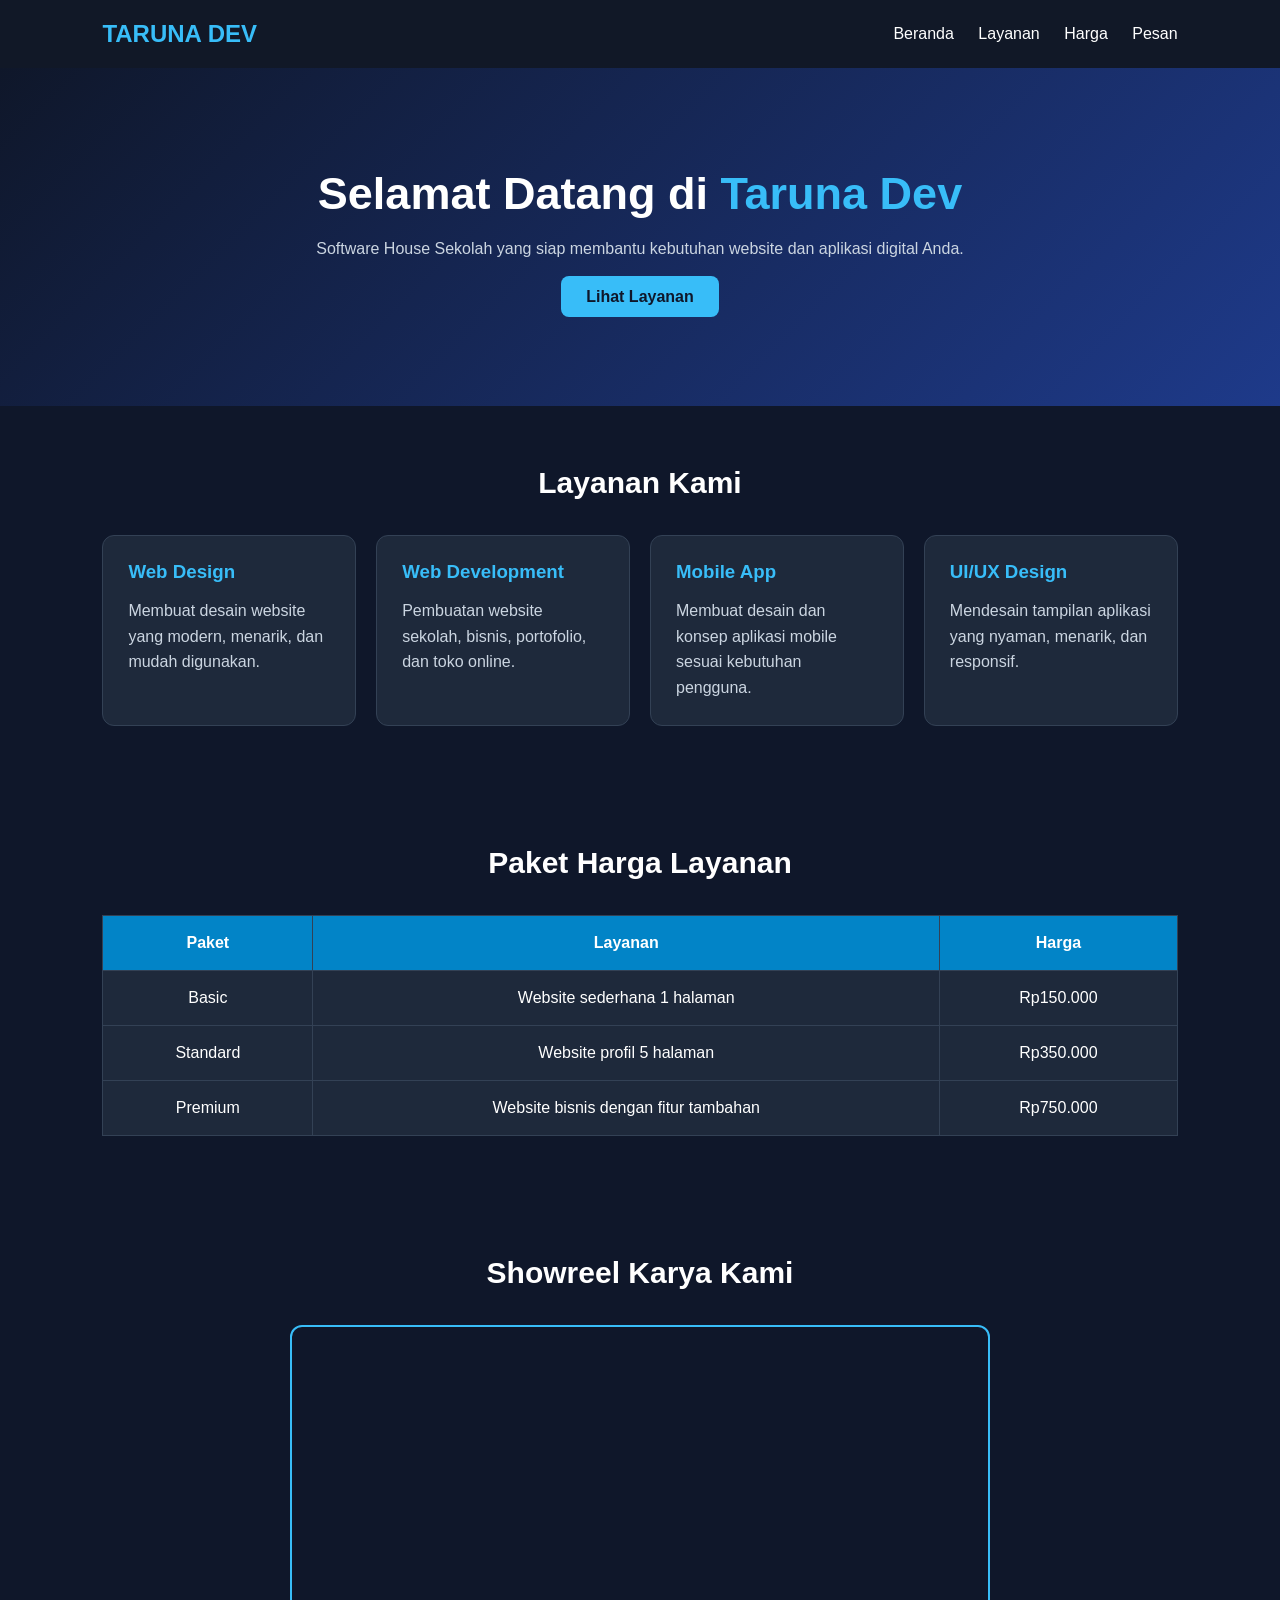
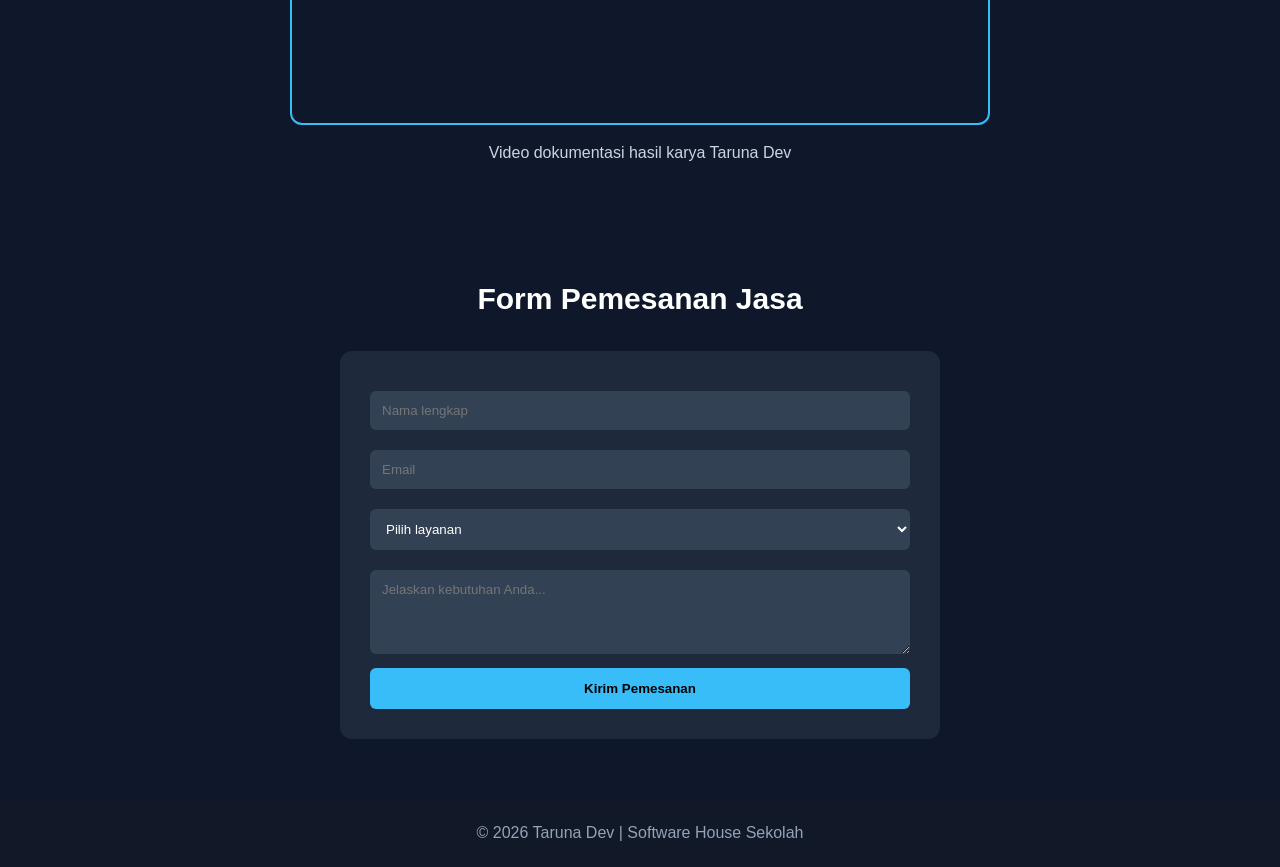
<file: bab6/index.html>
<!DOCTYPE html>
<html lang="id">
<head>
    <meta charset="UTF-8">
    <meta name="viewport" content="width=device-width, initial-scale=1.0">
    <title>Taruna Dev | Software House Sekolah</title>

    <style>
        * {
            margin: 0;
            padding: 0;
            box-sizing: border-box;
            font-family: Arial, sans-serif;
        }

        body {
            background: #0f172a;
            color: white;
        }

        header {
            background: #111827;
            padding: 20px 8%;
            display: flex;
            justify-content: space-between;
            align-items: center;
        }

        header h2 {
            color: #38bdf8;
        }

        nav a {
            color: white;
            text-decoration: none;
            margin-left: 20px;
        }

        nav a:hover {
            color: #38bdf8;
        }

        .hero {
            text-align: center;
            padding: 100px 20px;
            background: linear-gradient(135deg, #0f172a, #1e3a8a);
        }

        .hero h1 {
            font-size: 45px;
            margin-bottom: 20px;
        }

        .hero span {
            color: #38bdf8;
        }

        .hero p {
            color: #cbd5e1;
            margin-bottom: 30px;
        }

        .btn {
            background: #38bdf8;
            color: #0f172a;
            padding: 12px 25px;
            text-decoration: none;
            border-radius: 8px;
            font-weight: bold;
        }

        section {
            padding: 60px 8%;
        }

        .judul {
            text-align: center;
            font-size: 30px;
            margin-bottom: 35px;
        }

        .layanan {
            display: grid;
            grid-template-columns: repeat(auto-fit, minmax(220px, 1fr));
            gap: 20px;
        }

        .card {
            background: #1e293b;
            padding: 25px;
            border-radius: 12px;
            border: 1px solid #334155;
            transition: 0.3s;
        }

        .card:hover {
            transform: translateY(-8px);
            border-color: #38bdf8;
        }

        .card h3 {
            color: #38bdf8;
            margin-bottom: 15px;
        }

        .card p {
            color: #cbd5e1;
            line-height: 1.6;
        }

        table {
            width: 100%;
            border-collapse: collapse;
            background: #1e293b;
        }

        th, td {
            padding: 18px;
            text-align: center;
            border: 1px solid #334155;
        }

        th {
            background: #0284c7;
        }

        tr:hover {
            background: #334155;
        }

        /* VIDEO SHOWREEL */
        .video {
            text-align: center;
        }

        .video iframe {
            width: 700px;
            height: 400px;
            max-width: 100%;
            border-radius: 12px;
            border: 2px solid #38bdf8;
        }

        form {
            max-width: 600px;
            margin: auto;
            background: #1e293b;
            padding: 30px;
            border-radius: 12px;
        }

        input, select, textarea {
            width: 100%;
            padding: 12px;
            margin: 10px 0;
            border: none;
            border-radius: 6px;
            background: #334155;
            color: white;
        }

        button {
            width: 100%;
            padding: 13px;
            background: #38bdf8;
            border: none;
            border-radius: 6px;
            font-weight: bold;
            cursor: pointer;
        }

        button:hover {
            background: #0ea5e9;
        }

        footer {
            text-align: center;
            padding: 25px;
            background: #111827;
            color: #94a3b8;
        }

        @media (max-width: 600px) {
            header {
                flex-direction: column;
                gap: 15px;
            }

            nav a {
                margin: 5px;
                font-size: 14px;
            }

            .hero h1 {
                font-size: 32px;
            }

            .video iframe {
                height: 250px;
            }
        }
    </style>
</head>

<body>

    <!-- HEADER -->
    <header>
        <h2>TARUNA DEV</h2>

        <nav>
            <a href="#beranda">Beranda</a>
            <a href="#layanan">Layanan</a>
            <a href="#harga">Harga</a>
            <a href="#pemesanan">Pesan</a>
        </nav>
    </header>

    <!-- BANNER -->
    <section class="hero" id="beranda">
        <h1>Selamat Datang di <span>Taruna Dev</span></h1>

        <p>
            Software House Sekolah yang siap membantu
            kebutuhan website dan aplikasi digital Anda.
        </p>

        <a href="#layanan" class="btn">Lihat Layanan</a>
    </section>

    <!-- LAYANAN -->
    <section id="layanan">
        <h2 class="judul">Layanan Kami</h2>

        <div class="layanan">

            <div class="card">
                <h3>Web Design</h3>
                <p>
                    Membuat desain website yang modern,
                    menarik, dan mudah digunakan.
                </p>
            </div>

            <div class="card">
                <h3>Web Development</h3>
                <p>
                    Pembuatan website sekolah, bisnis,
                    portofolio, dan toko online.
                </p>
            </div>

            <div class="card">
                <h3>Mobile App</h3>
                <p>
                    Membuat desain dan konsep aplikasi
                    mobile sesuai kebutuhan pengguna.
                </p>
            </div>

            <div class="card">
                <h3>UI/UX Design</h3>
                <p>
                    Mendesain tampilan aplikasi yang
                    nyaman, menarik, dan responsif.
                </p>
            </div>

        </div>
    </section>

    <!-- PAKET HARGA -->
    <section id="harga">
        <h2 class="judul">Paket Harga Layanan</h2>

        <table>
            <tr>
                <th>Paket</th>
                <th>Layanan</th>
                <th>Harga</th>
            </tr>

            <tr>
                <td>Basic</td>
                <td>Website sederhana 1 halaman</td>
                <td>Rp150.000</td>
            </tr>

            <tr>
                <td>Standard</td>
                <td>Website profil 5 halaman</td>
                <td>Rp350.000</td>
            </tr>

            <tr>
                <td>Premium</td>
                <td>Website bisnis dengan fitur tambahan</td>
                <td>Rp750.000</td>
            </tr>
        </table>
    </section>

    <!-- SHOWREEL YOUTUBE -->
    <section class="video">
        <h2 class="judul">Showreel Karya Kami</h2>

        <iframe
            src="https://www.youtube.com/embed/Xf_mSzFzxmg"
            title="Showreel Taruna Dev"
            allow="accelerometer; autoplay; clipboard-write; encrypted-media; gyroscope; picture-in-picture; web-share"
            allowfullscreen>
        </iframe>

        <p style="margin-top: 15px; color: #cbd5e1;">
            Video dokumentasi hasil karya Taruna Dev
        </p>
    </section>

    <!-- FORM PEMESANAN -->
    <section id="pemesanan">
        <h2 class="judul">Form Pemesanan Jasa</h2>

        <form onsubmit="pesanJasa(event)">

            <input type="text"
                   id="nama"
                   placeholder="Nama lengkap"
                   required>

            <input type="email"
                   id="email"
                   placeholder="Email"
                   required>

            <select id="layananPilihan" required>
                <option value="">Pilih layanan</option>
                <option>Web Design</option>
                <option>Web Development</option>
                <option>Mobile App</option>
                <option>UI/UX Design</option>
            </select>

            <textarea id="deskripsi"
                      rows="4"
                      placeholder="Jelaskan kebutuhan Anda..."
                      required></textarea>

            <button type="submit">Kirim Pemesanan</button>

        </form>
    </section>

    <!-- FOOTER -->
    <footer>
        <p>
            &copy; 2026 Taruna Dev |
            Software House Sekolah
        </p>
    </footer>

    <script>
        function pesanJasa(event) {
            event.preventDefault();

            let nama = document.getElementById("nama").value;

            alert("Terima kasih " + nama +
                  "! Form pemesanan berhasil diisi.");

            document.querySelector("form").reset();
        }
    </script>

</body>
</html>
</file>
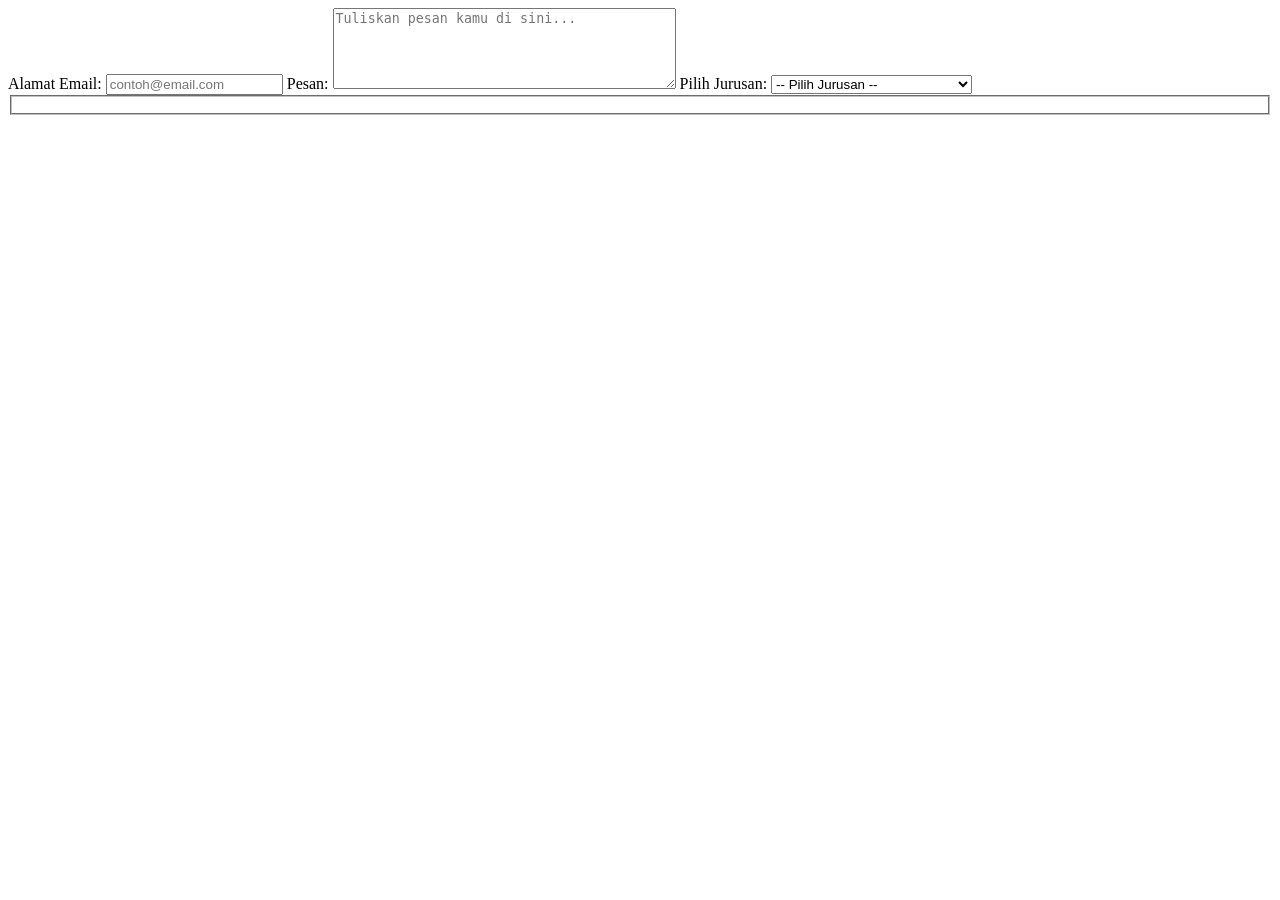
<file: from2.html>
<!DOCTYPE html>
<html lang="en">
<head>
    <meta charset="UTF-8">
    <meta name="viewport" content="width=device-width, initial-scale=1.0">
    <title>Document</title>
</head>
<body>
  <!-- Label yang terhubung dengan input -->
<label for="email">Alamat Email:</label>
<input type="email" id="email" name="email" required
placeholder="contoh@email.com">
<!-- Textarea -->
<label for="pesan">Pesan:</label>
<textarea id="pesan" name="pesan" rows="5" cols="40"
placeholder="Tuliskan pesan kamu di sini..."></textarea>
<!-- Select / Dropdown -->
<label for="jurusan">Pilih Jurusan:</label>
<select id="jurusan" name="jurusan">
<option value="">-- Pilih Jurusan --</option>
<optgroup label="Teknologi Informasi">
<option value="rpl">Rekayasa Perangkat Lunak</option>
<option value="tkj">Teknik Komputer Jaringan</option>
</optgroup>
<optgroup label="Bisnis">
<option value="ak">Akuntansi</option>
<option value="pm">Pemasaran</option>
</optgroup>
</select>
<!-- Fieldset & Legend -->
<fieldset>
</body>
</html>
</file>
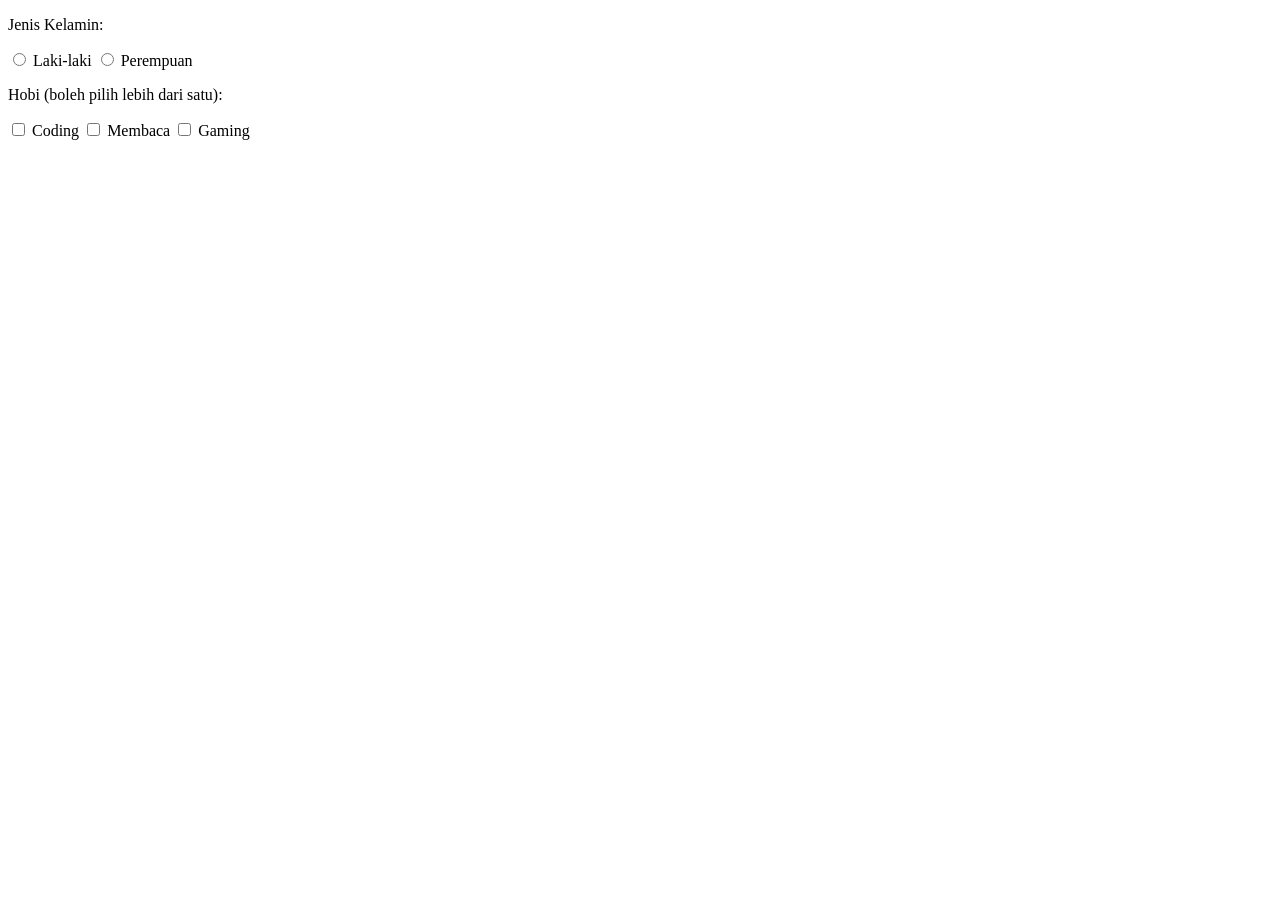
<file: from3.html>
<!DOCTYPE html>
<html lang="en">
<head>
    <meta charset="UTF-8">
    <meta name="viewport" content="width=device-width, initial-scale=1.0">
    <title>Document</title>
</head>
<body>
 <!-- Radio Button: hanya bisa memilih SATU opsi -->
<!-- Gunakan name yang SAMA untuk mengelompokkan pilihan -->
<p>Jenis Kelamin:</p>
<input type="radio" id="laki" name="gender" value="1">
<label for="laki">Laki-laki</label>
<input type="radio" id="perempuan" name="gender" value="p">
<label for="perempuan">Perempuan</label>
<!-- Checkbox: bisa memilih LEBIH DARI SATU opsi -->
<p>Hobi (boleh pilih lebih dari satu):</p>
<input type="checkbox" id="coding" name="hobi" value="coding">
<label for="coding">Coding</label>
<input type="checkbox" id="membaca" name="hobi" value="membaca">
<label for="membaca">Membaca</label>
<input type="checkbox" id="gaming" name="hobi" value="gaming">
<label for="gaming">Gaming</label>
<!-- Checkbox dengan checked sudah dicentang secara default<--
<input type="checkbox" id="setuju" name="antujú" value="ya" checked>
<label for="autuju">Saya menyetujui syarat dan ketentuand/Jabel   
</body>
</html>
</file>
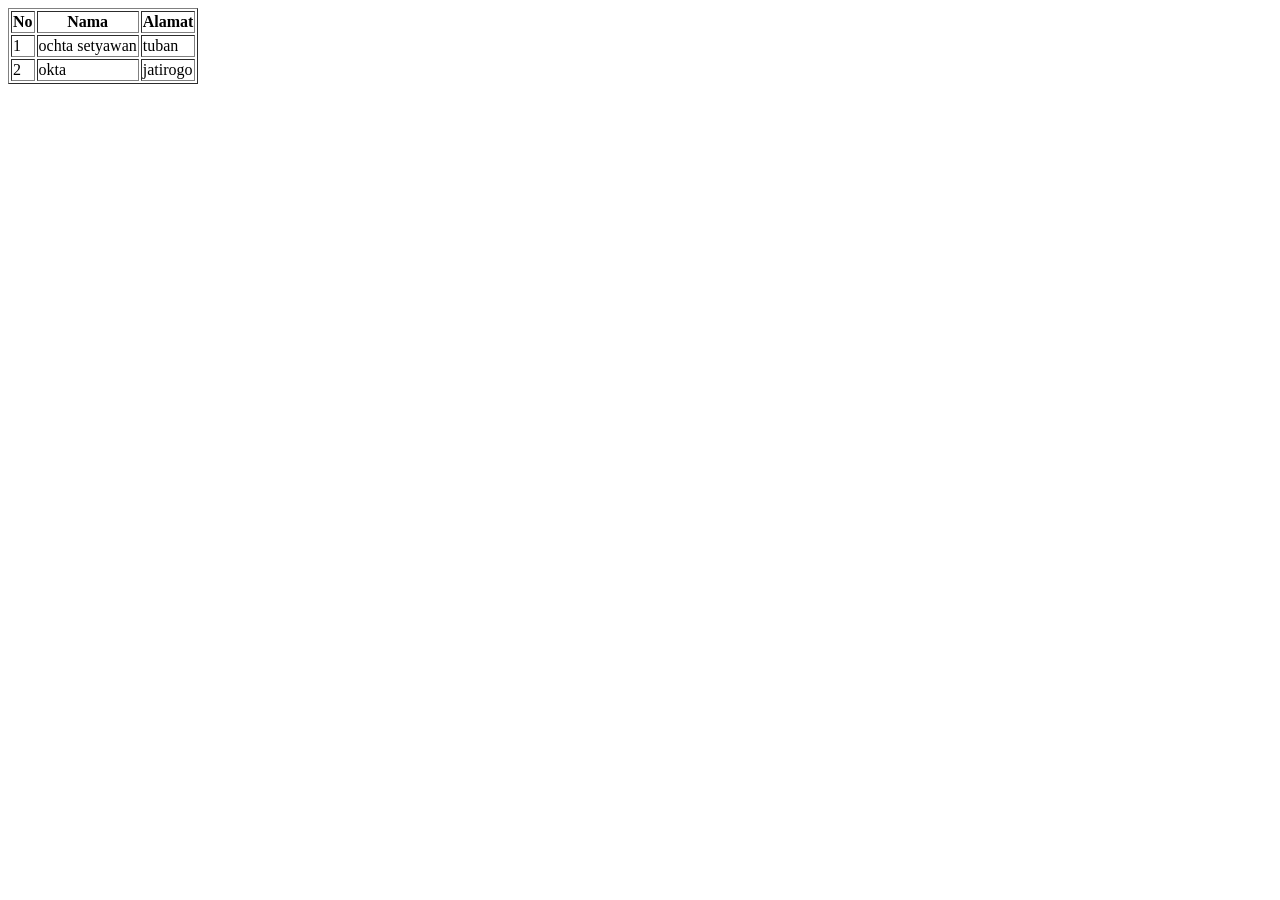
<file: table.html>
<!DOCTYPE html>
<html>
    <head>
        <title>Document</title>
    </head>
    <body>
        <table border="1">
            <thead>
                <tr>
                    <th>No</th>
                    <th>Nama</th>
                    <th>Alamat</th>
                </tr>
            </thead>
            <tbody>
                <tr>
                    <td>1</td>
                    <td>ochta setyawan</td>
                    <td>tuban</td>
                </tr>
                <tr>
                    <td>2</td>
                    <td>okta</td>
                    <td>jatirogo</td>
                </tr>
            </tbody>
        </table>
    </body>
</html>
</file>
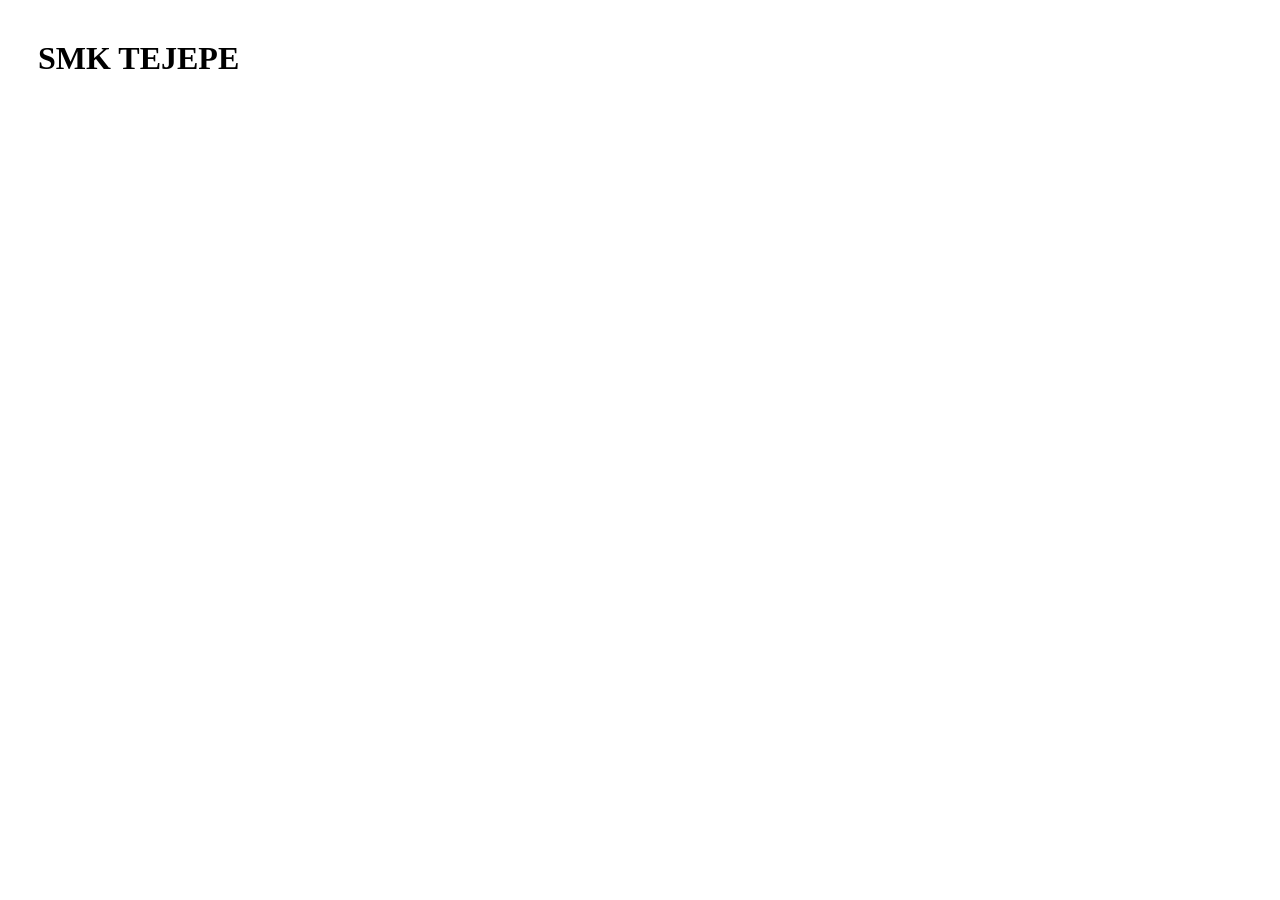
<file: bab5/b1.html>
<!DOCTYPE html>
<html lang="en">
<head>
    <meta charset="UTF-8">
    <meta name="viewport" content="width=device-width, initial-scale=1.0">
    <title>Document</title>
    <link rel="stylesheet" href="b1.css">
</head>
<body>
    <h1 class="kotak">SMK TEJEPE</h1>
</body>
</html>
</file>
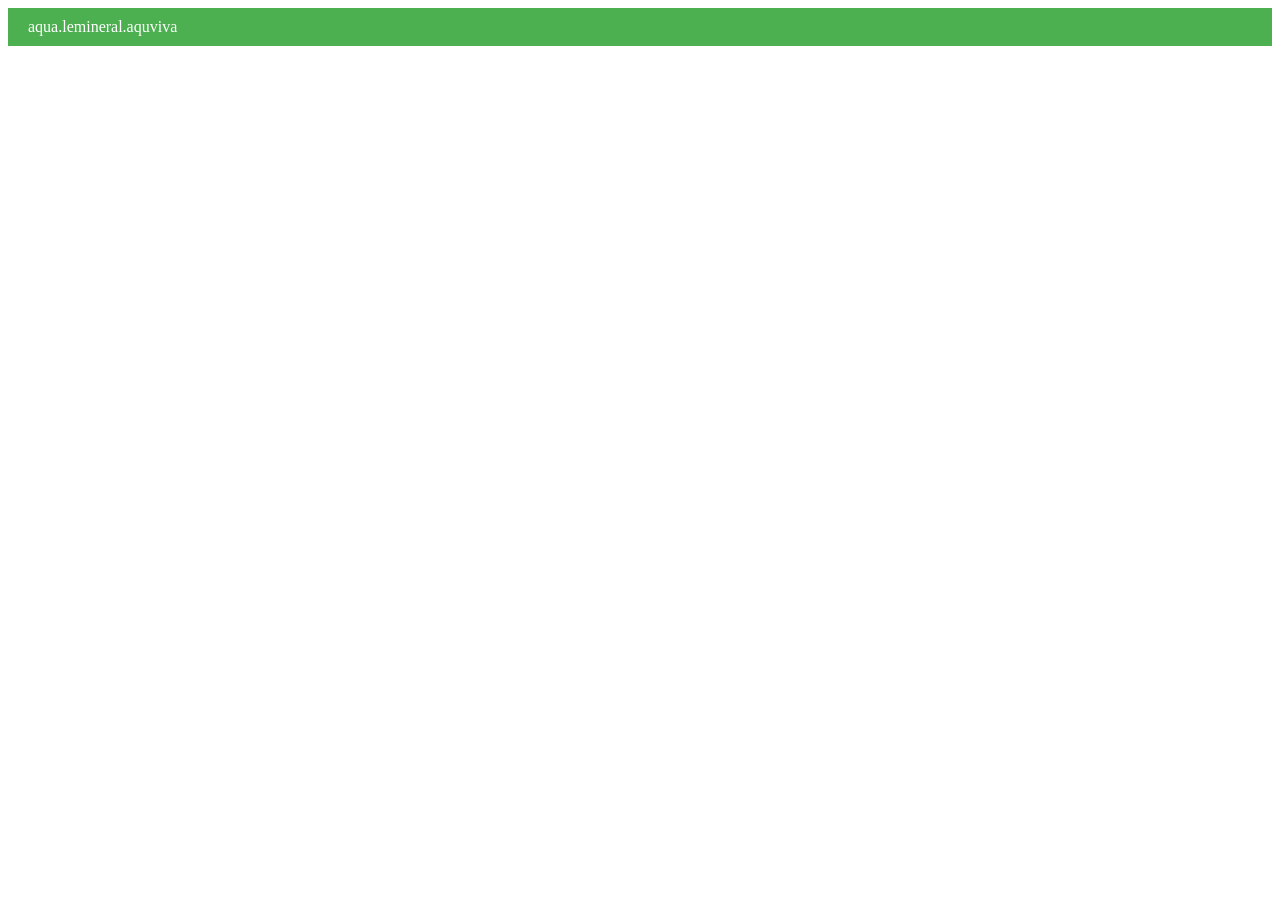
<file: bab5/b2.html>
<!DOCTYPE html>
<html lang="en">
<head>
    <meta charset="UTF-8">
    <meta name="viewport" content="width=device-width, initial-scale=1.0">
    <title>Document</title>
    <link rel="stylesheet" href="b2.css">
</head>
<body>
    <nav>
        <a>
            aqua.lemineral.aquviva
        </a>
    </nav>
</body>
</html
</file>
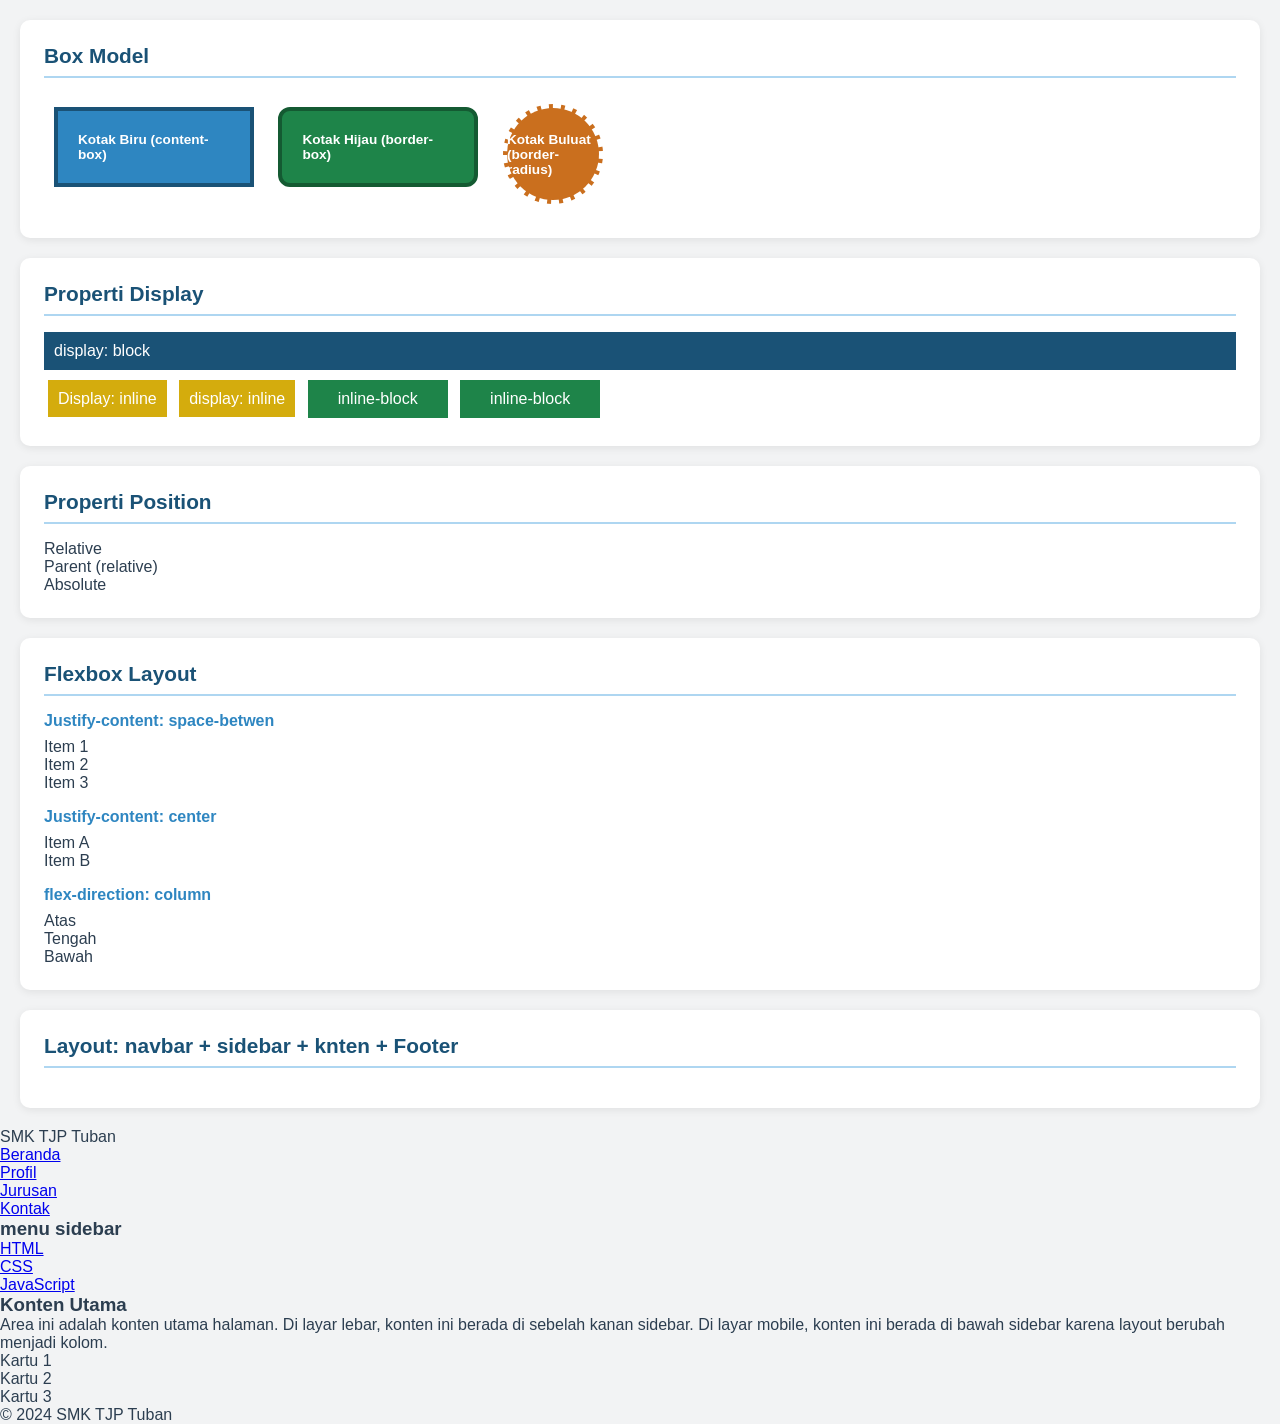
<file: bab5/bab5.html>
<!DOCTYPE html>
<html lang="id">
<head>
    <meta charset="UTF-8">
    <meta name="viewport" content="width=device-width, initial-scale=1.0">
    <title> BAB 5 - CSS Layout & Box Model</title>
    <link rel="stylesheet" href="layout-bab5.css">
</head>
<body>
    
    <!-- BAGIAN 1: Box Model -->
    <section class="demo-section">
        <h2>Box Model</h2>
        <div class="kotak kotak-biru"> Kotak Biru (content-box)</div>
        <div class="kotak kotak-hijau"> Kotak Hijau (border-box)</div>
        <div class="kotak kotak-bulat"> Kotak Buluat (border-radius)</div>
    </section>

    <!--BAGIAN 2: Display-->
    <section class="demo-section">
        <h2>Properti Display</h2>
        <div class="demo-display">
            <span class="item-block">display: block</span>
            <span class="item-inline">Display: inline</span>
            <span class="item-inline">display: inline</span>
            <span class="item-iblock">inline-block</span>
            <span class="item-iblock">inline-block</span>
        </div>
    </section>

    <!-- BAGIAN 3: Position-->
    <section class="demo-section">
        <h2>Properti Position</h2>
        <div class="area-position">
            <div class="pos-relative">Relative</div>
            <div class="pos-parent">
            Parent (relative)
            <div class="pos-absolut">Absolute</div>
            </div>
        </div>
    </section>

    <!-- BAGIAN 4: Flexbox -->
    <section class="demo-section">
        <h2>Flexbox Layout</h2>
        <h3>Justify-content: space-betwen</h3>
        <div class="flex-demo flex-space-between">
            <div class="flex-item">Item 1</div>
            <div class="flex-item">Item 2</div>
            <div class="flex-item">Item 3</div>
        </div>
        <h3>Justify-content: center</h3>
        <div class="flex-demo flex-center">
            <div class="flex-item">Item A</div>
            <div class="flex-item">Item B</div>
        </div>
        <h3>flex-direction: column</h3>
        <div class="flex-demo flex-colum">
            <div class="flex-item">Atas</div>
            <div class="flex-item">Tengah</div>
            <div class="flex-item">Bawah</div>
        </div>
    </section>

    <!-- BAGIAN 5: Layout Nyata-->
    <section class="demo-section">
        <H2>Layout: navbar + sidebar + knten + Footer</H2>
    </section>

    <nav class="navbar-demo">
        <div class="nav-brand">SMK TJP Tuban</div>
        <ul class="nav-menu">
            <li><a href="#">Beranda</a></li>
            <li><a href="#">Profil</a></li>
            <li><a href="#">Jurusan</a></li>
            <li><a href="#">Kontak</a></li>
        </ul>
    </nav>

    <div class="layout-utama">
        <aside class="sidebar-demo">
            <h3>menu sidebar</h3>
            <ul>
                <li><a href="#">HTML</a></li>
                <li><a href="#">CSS</a></li>
                <li><a href="#">JavaScript</a></li>
            </ul>
        </aside>
        <main class="konten-demo">
            <h3>Konten Utama</h3>
            <p>Area ini adalah konten utama halaman. Di layar lebar, konten ini berada di sebelah kanan sidebar. Di layar mobile, konten ini berada di bawah sidebar karena layout berubah menjadi kolom.</p>
            <div class="kartu-grid">
        <div class="kartu-item">Kartu 1</div>
        <div class="kartu-item">Kartu 2</div>
        <div class="kartu-item">Kartu 3</div>
    </div>
</main>
</div>
<footer class="footer-demo">
    <p>&copy; 2024 SMK TJP Tuban</p>
</footer>
</body>
</html>
</body>
</html>
</file>
<file: bab5/b1.css>
/* Properti Box Model */
.kotak {
    /*konten*/
    width: 300px;
    height: 150px;

    /*padding:  shorthand (atas kanan bawah kiri)*/
    padding : 20px 30px 20px 30px;
    /*atau: padding: 20px 30px;*/
    /*atau: padding: 20px;*/

    /*Border*/
    border: 3px solid 1a5276;
    /* Shorthand: ketebalan | jenis | warna */
    border-radius: 8px; /* Sudut membulat */
    
    margin: 20px 0; /* atas-bawah: 20px, kiri-kanan: auto (tengah) */
}

/* box-sizing: border-box - SANGAT DIREKOMENDASIKAN! */
/* Mwmbuat Width dan Height termasuk Padding dan Border */
* {
    box-sizing: border-box;
}
</file>
<file: bab5/b2.css>
/* contoh penggunaan display */

/* Membuat <a> (inline) menjadi block agar bisa diatur ukuranya */
nav a {
    display: block;
    padding: 10px 20px;
    background-color: #4CAF50;
    color: white;
}

/* Membuat <li> (block) menjadi inline untuk navbar horizontal */
nav li {
    display: inline-block;
    margin-right: 10px;
}

/* Menyembunyikan elemen */
.tersembunyi { display: none;}      /* Hilang dari layout*/
.transparan { visibility: hidden;}  /* Hilang tapi ruangnya masih ada */
</file>
<file: bab5/layout-bab5.css>
/* ===== RESET ===== */
* { 
    box-sizing: border-box; 
    margin: 0; 
    padding: 0; 
}

body {
    font-family: Arial, sans-serif;
    background: #F2F3F4;
    color: #2C3E50;
}

.demo-section {
    background: white;
    border-radius: 10px;
    padding: 24px;
    margin: 20px;
    box-shadow: 0 2px 8px rgba(0,0,0,0.08);
}

.demo-section h2 {
    color: #1A5276;
    font-size: 1.3rem;
    margin-bottom: 16px;
    padding-bottom: 8px;
    border-bottom: 2px solid #AED6F1;
}

.demo-section h3 {
    color: #2E86C1;
    font-size: 1rem;
    margin: 16px 0 8px;
}

/* ===== BOX MODEL ===== */
.kotak {
    width: 200px;
    height: 80px;
    display: inline-flex;
    align-items: center;
    justify-content: center;
    margin: 10px;
    font-weight: bold;
    color: white;
    font-size: 0.85rem;
}

.kotak-biru { 
    background: #2E86C1; 
    padding: 20px; 
    border: 4px solid #1A5276; 
}

.kotak-hijau { 
    background: #1E8449; 
    padding: 20px; 
    border: 4px solid #145A32; 
    border-radius: 12px; 
}

.kotak-bulat { 
    background: #CA6F1E; 
    width: 100px; 
    height: 100px; 
    border-radius: 50%; 
    border: 4px dashed white; 
}

/* ===== DISPLAY ===== */
.item-block { 
    display: block; 
    background: #1A5276; 
    color: white; 
    padding: 10px; 
    margin: 6px 0; 
}

.item-inline { 
    display: inline; 
    background: #D4AC0D; 
    color: white; 
    padding: 10px; 
    margin: 4px; 
}

.item-iblock { 
    display: inline-block; 
    background: #1E8449; 
    color: white; 
    padding: 10px 20px; 
    margin: 4px; 
    width: 140px; 
    text-align: center; 
}
</file>
